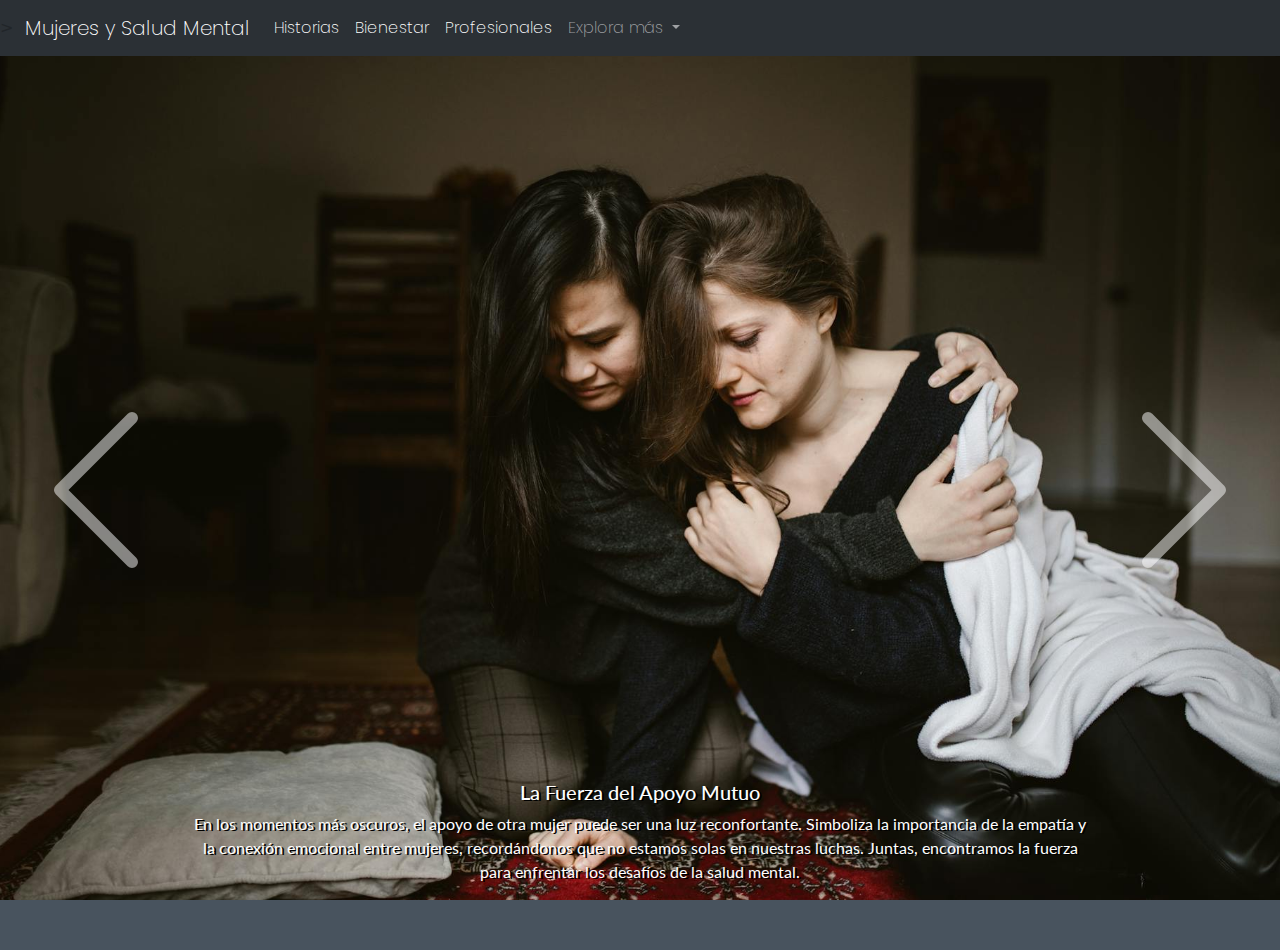
<file: index.html>
<!DOCTYPE html>
<html lang="en">
<head>
    <meta charset="UTF-8">
    <meta name="viewport" content="width=device-width, initial-scale=1.0">
    <title>Document</title>
    <link href="https://cdn.jsdelivr.net/npm/bootstrap@5.3.3/dist/css/bootstrap.min.css" rel="stylesheet" integrity="sha384-QWTKZyjpPEjISv5WaRU9OFeRpok6YctnYmDr5pNlyT2bRjXh0JMhjY6hW+ALEwIH" crossorigin="anonymous">
    <script src="https://cdn.jsdelivr.net/npm/bootstrap@5.3.3/dist/js/bootstrap.bundle.min.js" integrity="sha384-YvpcrYf0tY3lHB60NNkmXc5s9fDVZLESaAA55NDzOxhy9GkcIdslK1eN7N6jIeHz" crossorigin="anonymous" defer></script>
    <script src="https://cdn.jsdelivr.net/npm/bootstrap@5.3.3/dist/js/bootstrap.bundle.min.js" integrity="sha384-YvpcrYf0tY3lHB60NNkmXc5s9fDVZLESaAA55NDzOxhy9GkcIdslK1eN7N6jIeHz" crossorigin="anonymous" defer></script>
    <script src="https://cdn.jsdelivr.net/npm/@popperjs/core@2.11.8/dist/umd/popper.min.js" integrity="sha384-I7E8VVD/ismYTF4hNIPjVp/Zjvgyol6VFvRkX/vR+Vc4jQkC+hVqc2pM8ODewa9r" crossorigin="anonymous" defer></script>
    <script src="https://cdn.jsdelivr.net/npm/bootstrap@5.3.3/dist/js/bootstrap.min.js" integrity="sha384-0pUGZvbkm6XF6gxjEnlmuGrJXVbNuzT9qBBavbLwCsOGabYfZo0T0to5eqruptLy" crossorigin="anonymous" defer></script>
    <style>
      @import url('https://fonts.googleapis.com/css2?family=Poppins:wght@200&display=swap');
      @import url('https://fonts.googleapis.com/css2?family=Lato:ital,wght@1,700&display=swap');
      </style>
    <meta name="viewport" content="width=device-width, initial-scale=1, shrink-to-fit=no">
    <link rel="stylesheet" href="styles.css" />
</head>
<body>

  <nav class="navbar navbar-expand-lg bg-body-tertiary" class="navbar bg-primary" data-bs-theme="dark">>      
    <div class="container-fluid">
      <a class="navbar-brand" href="index.html">Mujeres y Salud Mental</a>
      <button class="navbar-toggler" type="button" data-bs-toggle="collapse" data-bs-target="#navbarNavDropdown" aria-controls="navbarNavDropdown" aria-expanded="false" aria-label="Toggle navigation">
        <span class="navbar-toggler-icon"></span>
      </button>
      <div class="collapse navbar-collapse" id="navbarNavDropdown">
        <ul class="navbar-nav">
          <li class="nav-item">
            <a class="nav-link active" aria-current="page" href="historias.html">Historias</a>
          </li>
          <li class="nav-item">
            <a class="nav-link active" href="bienestar.html">Bienestar</a>
          </li>
          <li class="nav-item">
            <a class="nav-link active" href="Profesionales.html">Profesionales</a>
          </li>
          <li class="nav-item dropdown">
            <a class="nav-link dropdown-toggle" href="#" role="button" data-bs-toggle="dropdown" aria-expanded="false">
              Explora más
            </a>
            <ul class="dropdown-menu">
              <li><a class="dropdown-item" href="saludmental.html">Salud mental en las etapas de la vida</a></li>
              <li><a class="dropdown-item" href="apps.html">Apps para salud mental</a></li>
              <li><a class="dropdown-item" href="Contactanos.html">Contáctanos</a></li>
            </ul>
          </li>
        </ul>
      </div>
    </div>
  </nav>
      
      <div id="carouselExampleCaptions" class="carousel slide">
        <div class="carousel-indicators">
          <button type="button" data-bs-target="#carouselExampleCaptions" data-bs-slide-to="0" class="active" aria-current="true" aria-label="Slide 1"></button>
          <button type="button" data-bs-target="#carouselExampleCaptions" data-bs-slide-to="1" aria-label="Slide 2"></button>
          <button type="button" data-bs-target="#carouselExampleCaptions" data-bs-slide-to="2" aria-label="Slide 3"></button>
        </div>
        <div class="carousel-inner">
          <div class="carousel-item active">
            <img src="images/image1.jpg" class="d-block w-100" alt="...">
            <div class="carousel-caption d-none d-md-block">
              <h5>La Fuerza del Apoyo Mutuo</h5>
              <p>En los momentos más oscuros, el apoyo de otra mujer puede ser una luz reconfortante. Simboliza la importancia de la empatía y la conexión emocional entre mujeres, recordándonos que no estamos solas en nuestras luchas. Juntas, encontramos la fuerza para enfrentar los desafíos de la salud mental.</p>
            </div>
          </div>
          <div class="carousel-item">
            <img src="images/image2.jpg" class="d-block w-100" alt="...">
            <div class="carousel-caption d-none d-md-block">
              <h5>Miradas de Resiliencia</h5>
              <p>Las mujeres son guerreras en la batalla por su bienestar emocional. Con miradas que transmiten confianza y determinación, representan la valentía de enfrentar la salud mental de frente. Cada historia es única, pero todas comparten el deseo de ser escuchadas y apoyadas.</p>
            </div>
          </div>
          <div class="carousel-item">
            <img src="images/image3.jpg" class="d-block w-100" alt="...">
            <div class="carousel-caption d-none d-md-block">
              <h5>Sonrisas que Sanan</h5>
              <p>Las sonrisas son poderosas herramientas de sanación. Reflejan la alegría y la conexión que se crea en las amistades femeninas, fundamentales para mantener una salud mental positiva. Celebramos los momentos de felicidad y el poder de la comunidad en nuestro camino hacia el bienestar.</p>
            </div>
          </div>
        </div>
        <button class="carousel-control-prev" type="button" data-bs-target="#carouselExampleCaptions" data-bs-slide="prev">
          <span class="carousel-control-prev-icon" aria-hidden="true"></span>
          <span class="visually-hidden">Previous</span>
        </button>
        <button class="carousel-control-next" type="button" data-bs-target="#carouselExampleCaptions" data-bs-slide="next">
          <span class="carousel-control-next-icon" aria-hidden="true"></span>
          <span class="visually-hidden">Next</span>
        </button>
      </div> 
</body>
</html>
</file>
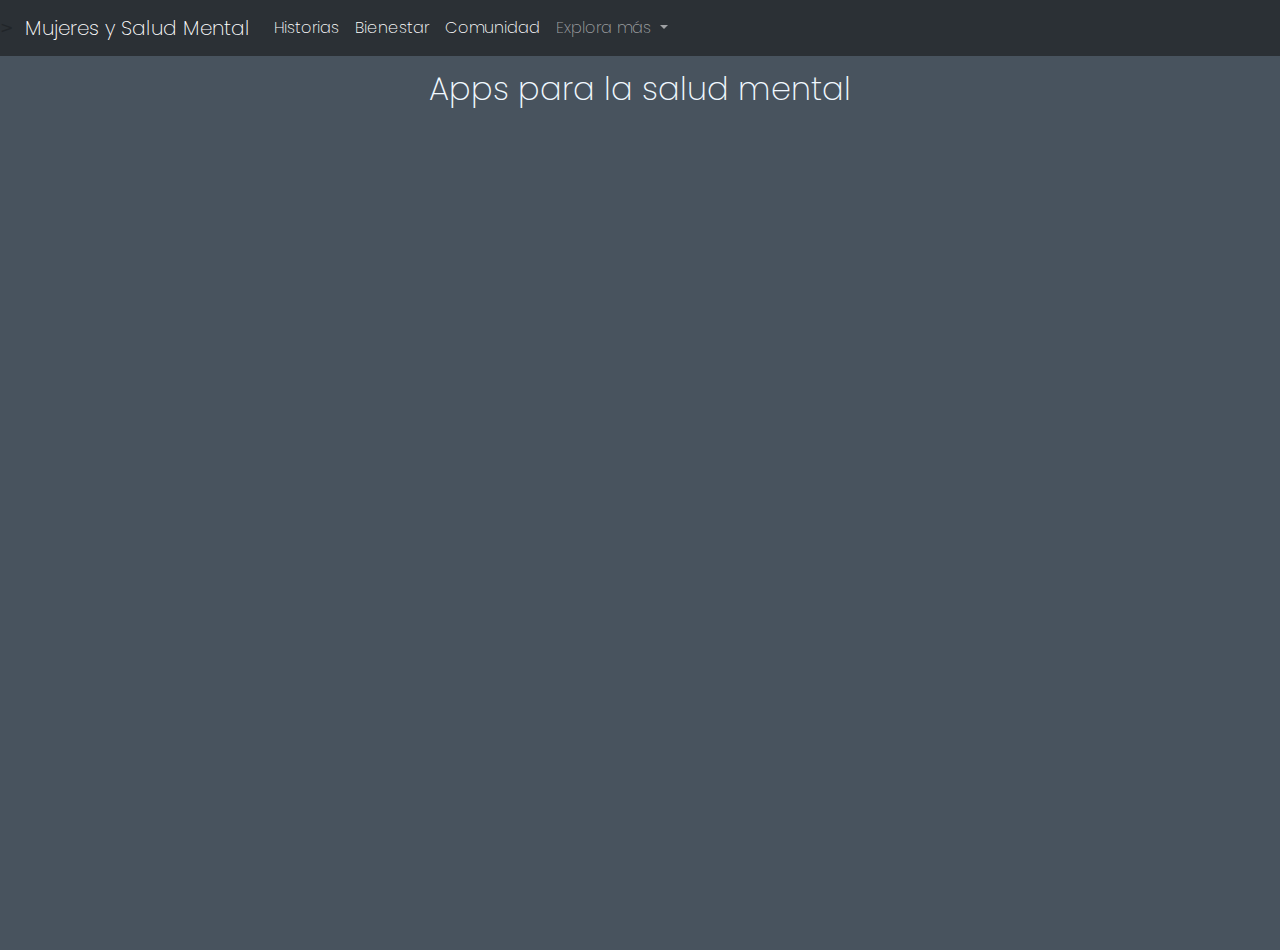
<file: apps.html>
<!DOCTYPE html>
<html lang="en">
<head>
    <meta charset="UTF-8">
    <meta name="viewport" content="width=device-width, initial-scale=1.0">
    <title>Document</title>
    <link href="https://cdn.jsdelivr.net/npm/bootstrap@5.3.3/dist/css/bootstrap.min.css" rel="stylesheet" integrity="sha384-QWTKZyjpPEjISv5WaRU9OFeRpok6YctnYmDr5pNlyT2bRjXh0JMhjY6hW+ALEwIH" crossorigin="anonymous">
    <script src="https://cdn.jsdelivr.net/npm/bootstrap@5.3.3/dist/js/bootstrap.bundle.min.js" integrity="sha384-YvpcrYf0tY3lHB60NNkmXc5s9fDVZLESaAA55NDzOxhy9GkcIdslK1eN7N6jIeHz" crossorigin="anonymous" defer></script>
    <script src="https://cdn.jsdelivr.net/npm/bootstrap@5.3.3/dist/js/bootstrap.bundle.min.js" integrity="sha384-YvpcrYf0tY3lHB60NNkmXc5s9fDVZLESaAA55NDzOxhy9GkcIdslK1eN7N6jIeHz" crossorigin="anonymous" defer></script>
    <script src="https://cdn.jsdelivr.net/npm/@popperjs/core@2.11.8/dist/umd/popper.min.js" integrity="sha384-I7E8VVD/ismYTF4hNIPjVp/Zjvgyol6VFvRkX/vR+Vc4jQkC+hVqc2pM8ODewa9r" crossorigin="anonymous" defer></script>
    <script src="https://cdn.jsdelivr.net/npm/bootstrap@5.3.3/dist/js/bootstrap.min.js" integrity="sha384-0pUGZvbkm6XF6gxjEnlmuGrJXVbNuzT9qBBavbLwCsOGabYfZo0T0to5eqruptLy" crossorigin="anonymous" defer></script>
    <style>
      @import url('https://fonts.googleapis.com/css2?family=Poppins:wght@200&display=swap');
      @import url('https://fonts.googleapis.com/css2?family=Lato:ital,wght@1,700&display=swap');
      </style>
    <meta name="viewport" content="width=device-width, initial-scale=1, shrink-to-fit=no">
    <link rel="stylesheet" href="styles.css" />
</head>
<body>
  <nav class="navbar navbar-expand-lg bg-body-tertiary" class="navbar bg-primary" data-bs-theme="dark">>
        
    <div class="container-fluid">
      <a class="navbar-brand" href="index.html">Mujeres y Salud Mental</a>
      <button class="navbar-toggler" type="button" data-bs-toggle="collapse" data-bs-target="#navbarNavDropdown" aria-controls="navbarNavDropdown" aria-expanded="false" aria-label="Toggle navigation">
        <span class="navbar-toggler-icon"></span>
      </button>
      <div class="collapse navbar-collapse" id="navbarNavDropdown">
        <ul class="navbar-nav">
          <li class="nav-item">
            <a class="nav-link active" aria-current="page" href="historias.html">Historias</a>
          </li>
          <li class="nav-item">
            <a class="nav-link active" href="bienestar.html">Bienestar</a>
          </li>
          <li class="nav-item">
            <a class="nav-link active" href="comunidad.html">Comunidad</a>
          </li>
          <li class="nav-item dropdown">
            <a class="nav-link dropdown-toggle" href="#" role="button" data-bs-toggle="dropdown" aria-expanded="false">
              Explora más
            </a>
            <ul class="dropdown-menu">
              <li><a class="dropdown-item" href="saludmental.html">Salud mental en las etapas de la vida</a></li>
              <li><a class="dropdown-item" href="apps.html">Apps para salud mental</a></li>
              <li><a class="dropdown-item" href="Contactanos.html">Contáctanos</a></li>
            </ul>
          </li>
        </ul>
      </div>
    </div>
  </nav>
  <h2 class="text-center">Apps para la salud mental</h2>

<div class="row row-cols-1 row-cols-md-3 g-4">
  <div class="col">
    <div class="card border-dark mb-3">
      <img src="images/image17.jpg" class="card-img-top" alt="Headspace">
      <div class="card-body">
        <h5 class="card-title">Headspace</h5>
        <p class="card-text">Una app popular de meditación que te ayuda a reducir el estrés y la ansiedad a través de ejercicios guiados.</p>
        <a href="https://www.headspace.com/" target="_blank" class="btn btn-primary">Visitar</a>
      </div>
    </div>
  </div>
  
  <div class="col">
    <div class="card border-dark mb-3">
      <img src="images/image18.png" class="card-img-top" alt="Calm">
      <div class="card-body">
        <h5 class="card-title">Calm</h5>
        <p class="card-text">Una app diseñada para ayudarte a dormir mejor, con meditaciones, sonidos relajantes y cuentos para dormir.</p>
        <a href="https://www.calm.com/" target="_blank" class="btn btn-primary">Visitar</a>
      </div>
    </div>
  </div>
  
  <div class="col">
    <div class="card border-dark mb-3">
      <img src="images/image19.png" class="card-img-top" alt="Wysa">
      <div class="card-body">
        <h5 class="card-title">Wysa</h5>
        <p class="card-text">Wysa es una app de apoyo emocional que utiliza un chatbot de IA para ayudar con la ansiedad, la depresión y el estrés.</p>
        <a href="https://www.wysa.io/" target="_blank" class="btn btn-primary">Visitar</a>
      </div>
    </div>
  </div>
</div>
</body>
</html>
</file>
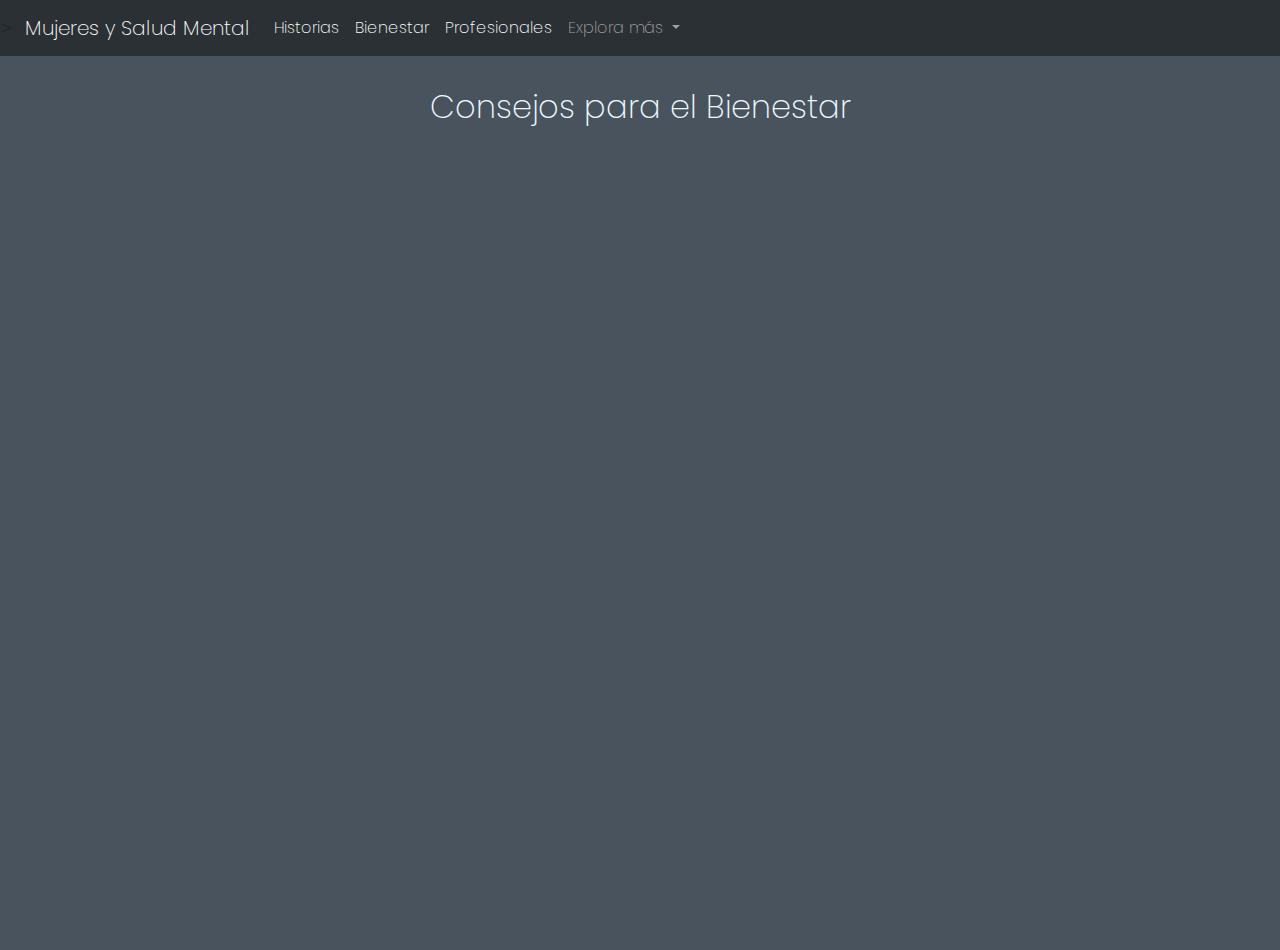
<file: bienestar.html>
<!DOCTYPE html>
<html lang="en">
<head>
    <meta charset="UTF-8">
    <meta name="viewport" content="width=device-width, initial-scale=1.0">
    <title>Document</title>
    <link href="https://cdn.jsdelivr.net/npm/bootstrap@5.3.3/dist/css/bootstrap.min.css" rel="stylesheet" integrity="sha384-QWTKZyjpPEjISv5WaRU9OFeRpok6YctnYmDr5pNlyT2bRjXh0JMhjY6hW+ALEwIH" crossorigin="anonymous">
    <script src="https://cdn.jsdelivr.net/npm/bootstrap@5.3.3/dist/js/bootstrap.bundle.min.js" integrity="sha384-YvpcrYf0tY3lHB60NNkmXc5s9fDVZLESaAA55NDzOxhy9GkcIdslK1eN7N6jIeHz" crossorigin="anonymous" defer></script>
    <script src="https://cdn.jsdelivr.net/npm/bootstrap@5.3.3/dist/js/bootstrap.bundle.min.js" integrity="sha384-YvpcrYf0tY3lHB60NNkmXc5s9fDVZLESaAA55NDzOxhy9GkcIdslK1eN7N6jIeHz" crossorigin="anonymous" defer></script>
    <script src="https://cdn.jsdelivr.net/npm/@popperjs/core@2.11.8/dist/umd/popper.min.js" integrity="sha384-I7E8VVD/ismYTF4hNIPjVp/Zjvgyol6VFvRkX/vR+Vc4jQkC+hVqc2pM8ODewa9r" crossorigin="anonymous" defer></script>
    <script src="https://cdn.jsdelivr.net/npm/bootstrap@5.3.3/dist/js/bootstrap.min.js" integrity="sha384-0pUGZvbkm6XF6gxjEnlmuGrJXVbNuzT9qBBavbLwCsOGabYfZo0T0to5eqruptLy" crossorigin="anonymous" defer></script>
    <style>
      @import url('https://fonts.googleapis.com/css2?family=Poppins:wght@200&display=swap');
      @import url('https://fonts.googleapis.com/css2?family=Lato:ital,wght@1,700&display=swap');
      </style>
    <meta name="viewport" content="width=device-width, initial-scale=1, shrink-to-fit=no">
    <link rel="stylesheet" href="styles.css" />
</head>
<body>

  <nav class="navbar navbar-expand-lg bg-body-tertiary" class="navbar bg-primary" data-bs-theme="dark">>      
    <div class="container-fluid">
      <a class="navbar-brand" href="index.html">Mujeres y Salud Mental</a>
      <button class="navbar-toggler" type="button" data-bs-toggle="collapse" data-bs-target="#navbarNavDropdown" aria-controls="navbarNavDropdown" aria-expanded="false" aria-label="Toggle navigation">
        <span class="navbar-toggler-icon"></span>
      </button>
      <div class="collapse navbar-collapse" id="navbarNavDropdown">
        <ul class="navbar-nav">
          <li class="nav-item">
            <a class="nav-link active" aria-current="page" href="historias.html">Historias</a>
          </li>
          <li class="nav-item">
            <a class="nav-link active" href="bienestar.html">Bienestar</a>
          </li>
          <li class="nav-item">
            <a class="nav-link active" href="Profesionales.html">Profesionales</a>
          </li>
          <li class="nav-item dropdown">
            <a class="nav-link dropdown-toggle" href="#" role="button" data-bs-toggle="dropdown" aria-expanded="false">
              Explora más
            </a>
            <ul class="dropdown-menu">
              <li><a class="dropdown-item" href="saludmental.html">Salud mental en las etapas de la vida</a></li>
              <li><a class="dropdown-item" href="apps.html">Apps para salud mental</a></li>
              <li><a class="dropdown-item" href="Contactanos.html">Contáctanos</a></li>
            </ul>
          </li>
        </ul>
      </div>
    </div>
  </nav>
      <div class="container my-5">
        <h2 class="text-center">Consejos para el Bienestar</h2>
        <div class="row">
          <div class="col-md-4">
            <div class="card border-dark mb-3" style="max-width: 27rem;">
              <img src="images/image7.jpg" class="card-img-top" alt="Dormir bien">
              <div class="card-body">
                <h5 class="card-title">Dormir bien</h5>
                <p class="card-text">Un buen descanso es clave para mantener el equilibrio emocional y mental.</p>
                <h6>Consejos para un Mejor Sueño:</h6>
                <ul class="bienestar-list">
                <li>Establecer un horario de sueño regular.</li>
                <li>Limitar el uso de tecnología antes de dormir.</li>
                <li>Practicar técnicas de relajación antes de acostarse.</li>
              </div>
            </div>
          </div>
          <div class="col-md-4">
            <div class="card border-dark mb-3" style="max-width: 27rem;">
              <img src="images/image8.jpg" class="card-img-top" alt="Alimentación saludable">
              <div class="card-body">
                <h5 class="card-title">Alimentación saludable</h5>
                <p class="card-text">Comer bien no solo ayuda a tu cuerpo, también mejora tu estado de ánimo.</p>
                <h6>Alimentos que Mejoran el Estado de Ánimo:</h6 >
                <ul class="bienestar-list">
                <li>Frutas y verduras ricas en vitaminas.</li>
                <li>Granos enteros para energía sostenida.</li>
                <li>Omega-3 para la función cerebral.</li>
                <li>Hidratación adecuada.</li>
              </div>
            </div>
          </div>
          <div class="col-md-4">
            <div class="card border-dark mb-3" style="max-width: 27rem;">
              <img src="images/image9.jpg" class="card-img-top" alt="Ejercicio físico">
              <div class="card-body">
                <h5 class="card-title">Ejercicio físico</h5>
                <p class="card-text">El movimiento regular es una de las formas más efectivas de mejorar la salud mental.</p>
                <h6>Tipos de Ejercicio Beneficiosos:</h6>
                <ul class="bienestar-list">
                <li>Ejercicio aeróbico como correr o nadar.</li>
                <li>Yoga para reducir el estrés.</li>
                <li>Paseos al aire libre para conectarse con la naturaleza.</li>
              </div>
            </div>
          </div>
        </div>
      </div>
</body>
</html>
</file>
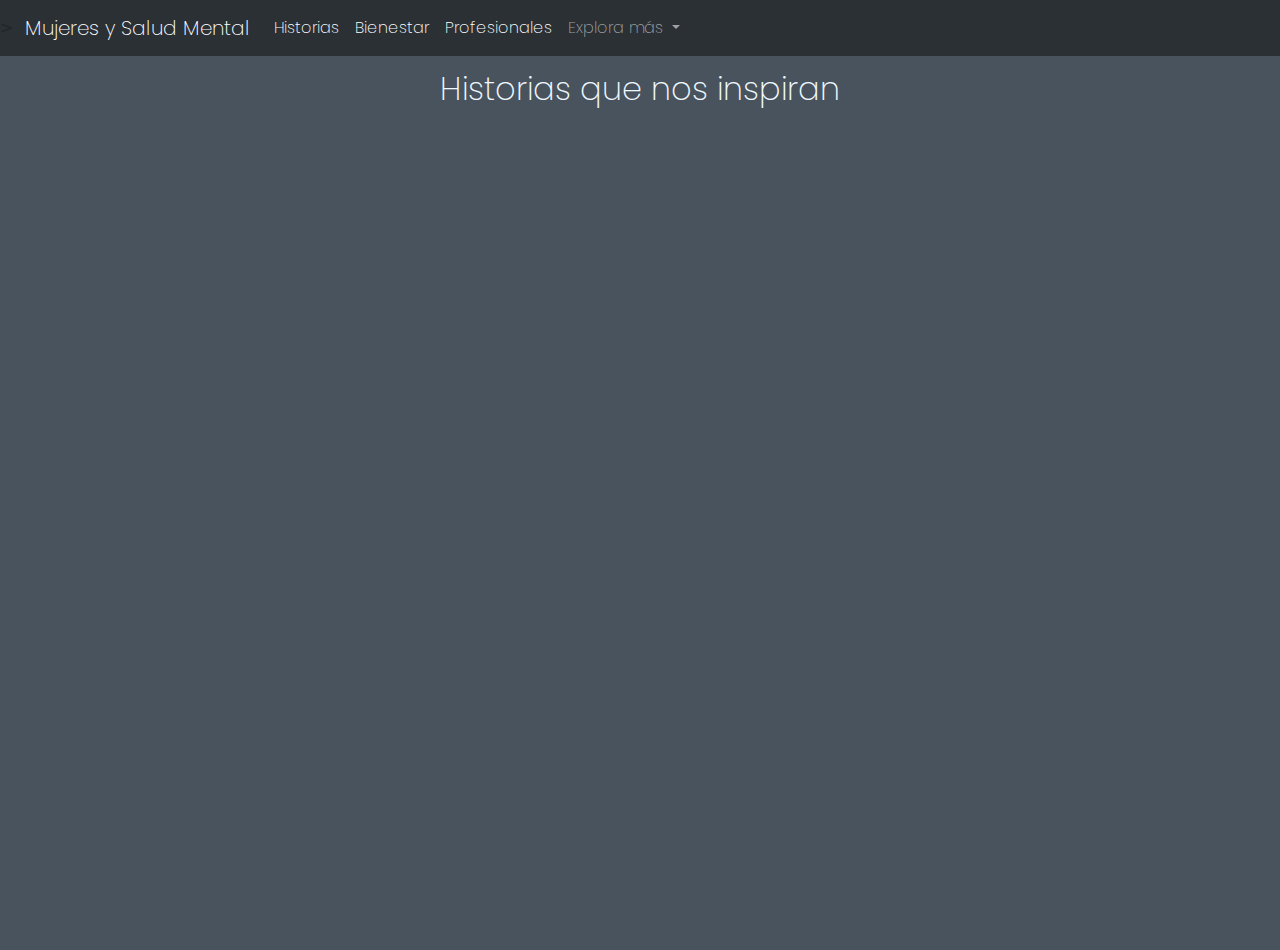
<file: historias.html>
<!DOCTYPE html>
<html lang="en">
<head>
    <meta charset="UTF-8">
    <meta name="viewport" content="width=device-width, initial-scale=1.0">
    <title>Document</title>
    <link href="https://cdn.jsdelivr.net/npm/bootstrap@5.3.3/dist/css/bootstrap.min.css" rel="stylesheet" integrity="sha384-QWTKZyjpPEjISv5WaRU9OFeRpok6YctnYmDr5pNlyT2bRjXh0JMhjY6hW+ALEwIH" crossorigin="anonymous">
    <script src="https://cdn.jsdelivr.net/npm/bootstrap@5.3.3/dist/js/bootstrap.bundle.min.js" integrity="sha384-YvpcrYf0tY3lHB60NNkmXc5s9fDVZLESaAA55NDzOxhy9GkcIdslK1eN7N6jIeHz" crossorigin="anonymous" defer></script>
    <script src="https://cdn.jsdelivr.net/npm/bootstrap@5.3.3/dist/js/bootstrap.bundle.min.js" integrity="sha384-YvpcrYf0tY3lHB60NNkmXc5s9fDVZLESaAA55NDzOxhy9GkcIdslK1eN7N6jIeHz" crossorigin="anonymous" defer></script>
    <script src="https://cdn.jsdelivr.net/npm/@popperjs/core@2.11.8/dist/umd/popper.min.js" integrity="sha384-I7E8VVD/ismYTF4hNIPjVp/Zjvgyol6VFvRkX/vR+Vc4jQkC+hVqc2pM8ODewa9r" crossorigin="anonymous" defer></script>
    <script src="https://cdn.jsdelivr.net/npm/bootstrap@5.3.3/dist/js/bootstrap.min.js" integrity="sha384-0pUGZvbkm6XF6gxjEnlmuGrJXVbNuzT9qBBavbLwCsOGabYfZo0T0to5eqruptLy" crossorigin="anonymous" defer></script>
    <style>
      @import url('https://fonts.googleapis.com/css2?family=Poppins:wght@200&display=swap');
      @import url('https://fonts.googleapis.com/css2?family=Lato:ital,wght@1,700&display=swap');
      </style>
    <meta name="viewport" content="width=device-width, initial-scale=1, shrink-to-fit=no">
    <link rel="stylesheet" href="styles.css" />
</head>
<body>

  <nav class="navbar navbar-expand-lg bg-body-tertiary" class="navbar bg-primary" data-bs-theme="dark">>      
    <div class="container-fluid">
      <a class="navbar-brand" href="index.html">Mujeres y Salud Mental</a>
      <button class="navbar-toggler" type="button" data-bs-toggle="collapse" data-bs-target="#navbarNavDropdown" aria-controls="navbarNavDropdown" aria-expanded="false" aria-label="Toggle navigation">
        <span class="navbar-toggler-icon"></span>
      </button>
      <div class="collapse navbar-collapse" id="navbarNavDropdown">
        <ul class="navbar-nav">
          <li class="nav-item">
            <a class="nav-link active" aria-current="page" href="historias.html">Historias</a>
          </li>
          <li class="nav-item">
            <a class="nav-link active" href="bienestar.html">Bienestar</a>
          </li>
          <li class="nav-item">
            <a class="nav-link active" href="Profesionales.html">Profesionales</a>
          </li>
          <li class="nav-item dropdown">
            <a class="nav-link dropdown-toggle" href="#" role="button" data-bs-toggle="dropdown" aria-expanded="false">
              Explora más
            </a>
            <ul class="dropdown-menu">
              <li><a class="dropdown-item" href="saludmental.html">Salud mental en las etapas de la vida</a></li>
              <li><a class="dropdown-item" href="apps.html">Apps para salud mental</a></li>
              <li><a class="dropdown-item" href="Contactanos.html">Contáctanos</a></li>
            </ul>
          </li>
        </ul>
      </div>
    </div>
  </nav>
      <h2 class="text-center">Historias que nos inspiran</h2>
      <div class="row row-cols-1 row-cols-md-3 g-4" >
        <div class="col">
          <div class="card border-dark mb-3" style="max-width: 27rem;">
            <img src="images/image4.jpg" class="card-img-top" alt="...">
            <div class="card-body">
              <h5 class="card-title">Camila</h5>
              <h6 class="card-subtitle mb-2 text-body-secondary">25 años, Argentina</h6>
              <p class="card-text">Camila, una joven universitaria, comenzó a sufrir ansiedad debido a la presión por cumplir expectativas. Después de años de lucha, decidió buscar ayuda profesional. La terapia le enseñó a manejar su ansiedad y a poner límites. Hoy, Camila ha terminado su carrera y vive priorizando su bienestar emocional.
              </p>
            </div>
          </div>
        </div>
        <div class="col">
          <div class="card border-dark mb-3" style="max-width: 27rem;">
            <img src="images/image5.jpg" class="card-img-top" alt="...">
            <div class="card-body">
              <h5 class="card-title">Lina</h5>
              <h6 class="card-subtitle mb-2 text-body-secondary">30 años, Colombia</h6>
              <p class="card-text">Tras la pérdida de un ser querido, Lina cayó en una profunda depresión y se aisló del mundo. Gracias a un grupo de apoyo y a la terapia, logró reconectar con su vida. A sus 30 años, ha encontrado consuelo en el arte y ha aprendido a vivir su duelo con más fortaleza.                                   </p>
            </div>
          </div>
        </div>
        <div class="col">
          <div class="card border-dark mb-3" style="max-width: 27rem;">
            <img src="images/image6.jpg" class="card-img-top" alt="...">
            <div class="card-body">
              <h5 class="card-title">Mei</h5>
              <h6 class="card-subtitle mb-2 text-body-secondary">22 años, Japón</h6>
              <p class="card-text">Mei vivió bajo una fuerte presión social, lo que le generó ansiedad y un trastorno alimenticio. A los 20 años, buscó ayuda profesional y, con el apoyo de amigos y terapeutas, ha aprendido a aceptarse. Ahora, está comenzando una carrera en diseño gráfico, con un enfoque más saludable hacia sí misma.</p>
            </div>
          </div>
        </div>
      </div>
    </div>
</body>
</html>
</file>
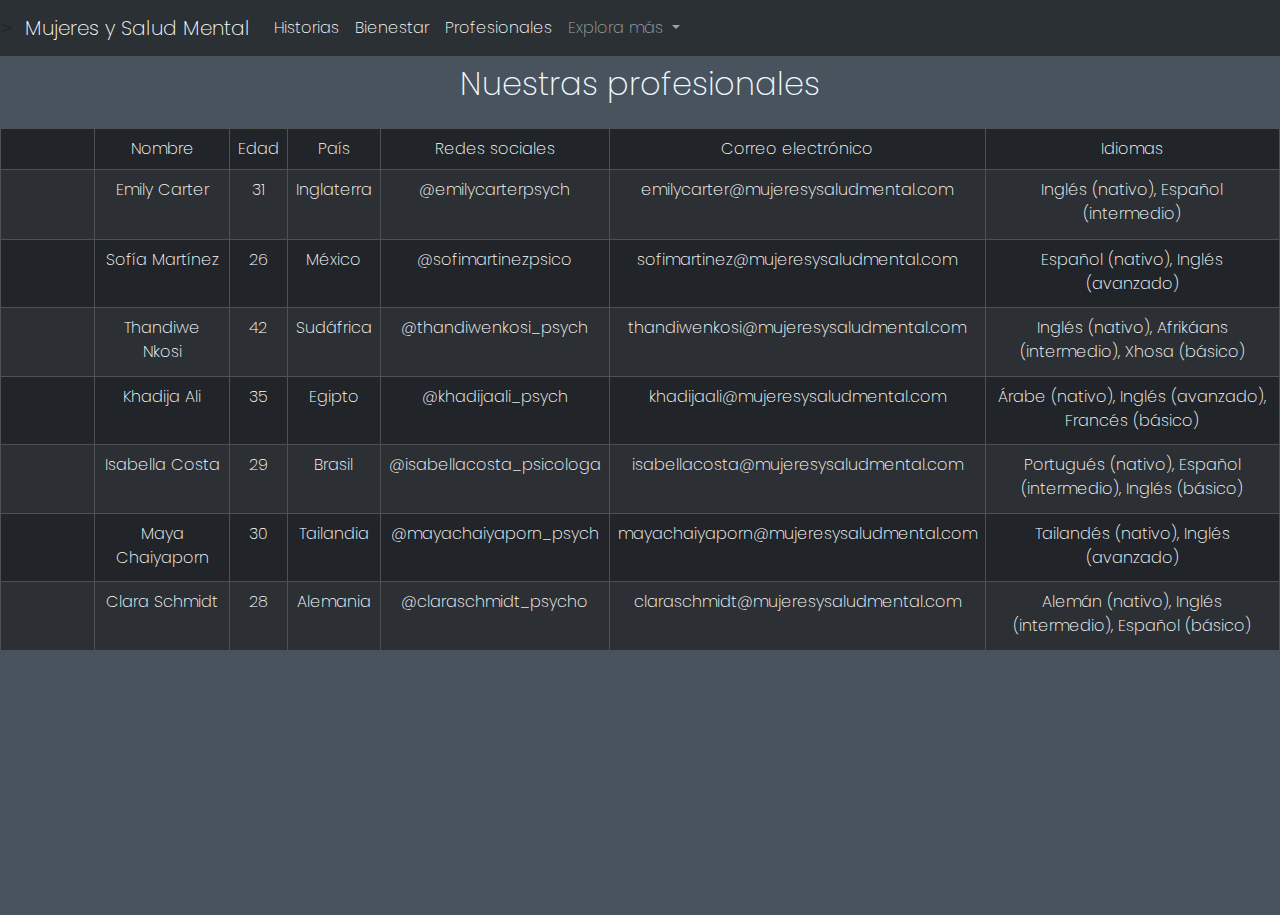
<file: Profesionales.html>
<!DOCTYPE html>
<html lang="en">
<head>
    <meta charset="UTF-8">
    <meta name="viewport" content="width=device-width, initial-scale=1.0">
    <title>Document</title>
    <link href="https://cdn.jsdelivr.net/npm/bootstrap@5.3.3/dist/css/bootstrap.min.css" rel="stylesheet" integrity="sha384-QWTKZyjpPEjISv5WaRU9OFeRpok6YctnYmDr5pNlyT2bRjXh0JMhjY6hW+ALEwIH" crossorigin="anonymous">
    <script src="https://cdn.jsdelivr.net/npm/bootstrap@5.3.3/dist/js/bootstrap.bundle.min.js" integrity="sha384-YvpcrYf0tY3lHB60NNkmXc5s9fDVZLESaAA55NDzOxhy9GkcIdslK1eN7N6jIeHz" crossorigin="anonymous" defer></script>
    <script src="https://cdn.jsdelivr.net/npm/bootstrap@5.3.3/dist/js/bootstrap.bundle.min.js" integrity="sha384-YvpcrYf0tY3lHB60NNkmXc5s9fDVZLESaAA55NDzOxhy9GkcIdslK1eN7N6jIeHz" crossorigin="anonymous" defer></script>
    <script src="https://cdn.jsdelivr.net/npm/@popperjs/core@2.11.8/dist/umd/popper.min.js" integrity="sha384-I7E8VVD/ismYTF4hNIPjVp/Zjvgyol6VFvRkX/vR+Vc4jQkC+hVqc2pM8ODewa9r" crossorigin="anonymous" defer></script>
    <script src="https://cdn.jsdelivr.net/npm/bootstrap@5.3.3/dist/js/bootstrap.min.js" integrity="sha384-0pUGZvbkm6XF6gxjEnlmuGrJXVbNuzT9qBBavbLwCsOGabYfZo0T0to5eqruptLy" crossorigin="anonymous" defer></script>
    <style>
      @import url('https://fonts.googleapis.com/css2?family=Poppins:wght@200&display=swap');
      @import url('https://fonts.googleapis.com/css2?family=Lato:ital,wght@1,700&display=swap');
      </style>
    <meta name="viewport" content="width=device-width, initial-scale=1, shrink-to-fit=no">
    <link rel="stylesheet" href="styles2.css" />
</head>
<body>

  <nav class="navbar navbar-expand-lg bg-body-tertiary" class="navbar bg-primary" data-bs-theme="dark">>      
    <div class="container-fluid">
      <a class="navbar-brand" href="index.html">Mujeres y Salud Mental</a>
      <button class="navbar-toggler" type="button" data-bs-toggle="collapse" data-bs-target="#navbarNavDropdown" aria-controls="navbarNavDropdown" aria-expanded="false" aria-label="Toggle navigation">
        <span class="navbar-toggler-icon"></span>
      </button>
      <div class="collapse navbar-collapse" id="navbarNavDropdown">
        <ul class="navbar-nav">
          <li class="nav-item">
            <a class="nav-link active" aria-current="page" href="historias.html">Historias</a>
          </li>
          <li class="nav-item">
            <a class="nav-link active" href="bienestar.html">Bienestar</a>
          </li>
          <li class="nav-item">
            <a class="nav-link active" href="Profesionales.html">Profesionales</a>
          </li>
          <li class="nav-item dropdown">
            <a class="nav-link dropdown-toggle" href="#" role="button" data-bs-toggle="dropdown" aria-expanded="false">
              Explora más
            </a>
            <ul class="dropdown-menu">
              <li><a class="dropdown-item" href="saludmental.html">Salud mental en las etapas de la vida</a></li>
              <li><a class="dropdown-item" href="apps.html">Apps para salud mental</a></li>
              <li><a class="dropdown-item" href="Contactanos.html">Contáctanos</a></li>
            </ul>
          </li>
        </ul>
      </div>
    </div>
  </nav>
  <h2 class="text-center">Nuestras profesionales</h2>
  <div class="table-responsive mb-4">
    <table class="table table-bordered table-striped table-dark">
      <thead>
        <tr>
          <th scope="col"></th>
          <th scope="col" class="text-center">Nombre</th>
          <th scope="col" class="text-center">Edad</th>
          <th scope="col" class="text-center">País</th>
          <th scope="col" class="text-center">Redes sociales</th>
          <th scope="col" class="text-center">Correo electrónico</th>
          <th scope="col" class="text-center">Idiomas</th>
        </tr>
      </thead>
      <tbody>
        <tr>
          <th scope="row"><img src="images/image13.jpg" class="img-fluid rounded-circle" width="150" height="125" alt="Emily Carter"></th>
          <td class="text-center">Emily Carter</td>
          <td class="text-center">31</td>
          <td class="text-center">Inglaterra</td>
          <td class="text-center">@emilycarterpsych</td>
          <td class="text-center">emilycarter@mujeresysaludmental.com</td>
          <td class="text-center">Inglés (nativo), Español (intermedio)</td>
        </tr>
        <tr>
          <th scope="row"><img src="images/image11.jpg" class="img-fluid rounded-circle" width="150" height="125" alt="Sofía Martínez"></th>
          <td class="text-center">Sofía Martínez</td>
          <td class="text-center">26</td>
          <td class="text-center">México</td>
          <td class="text-center">@sofimartinezpsico</td>
          <td class="text-center">sofimartinez@mujeresysaludmental.com</td>
          <td class="text-center">Español (nativo), Inglés (avanzado)</td>
        </tr>
        <tr>
          <th scope="row"><img src="images/image12.jpg" class="img-fluid rounded-circle" width="150" height="125" alt="Thandiwe Nkosi"></th>
          <td class="text-center">Thandiwe Nkosi</td>
          <td class="text-center">42</td>
          <td class="text-center">Sudáfrica</td>
          <td class="text-center">@thandiwenkosi_psych</td>
          <td class="text-center">thandiwenkosi@mujeresysaludmental.com</td>
          <td class="text-center">Inglés (nativo), Afrikáans (intermedio), Xhosa (básico)</td>
        </tr>
        <tr>
          <th scope="row"><img src="images/image14.jpg" class="img-fluid rounded-circle" width="150" height="125" alt="Thandiwe Nkosi"></th>
          <td class="text-center">Khadija Ali</td>
          <td class="text-center">35</td>
          <td class="text-center">Egipto</td>
          <td class="text-center">@khadijaali_psych</td>
          <td class="text-center">khadijaali@mujeresysaludmental.com</td>
          <td class="text-center">Árabe (nativo), Inglés (avanzado), Francés (básico)</td>
        </tr>
        <tr>
          <th scope="row"><img src="images/image10.jpg" class="img-fluid rounded-circle" width="150" height="125" alt="Thandiwe Nkosi"></th>
          <td class="text-center">Isabella Costa</td>
          <td class="text-center">29</td>
          <td class="text-center">Brasil</td>
          <td class="text-center">@isabellacosta_psicologa</td>
          <td class="text-center">isabellacosta@mujeresysaludmental.com</td>
          <td class="text-center">Portugués (nativo), Español (intermedio), Inglés (básico)</td>
        </tr>
        <tr>
          <th scope="row"><img src="images/image15.jpg" class="img-fluid rounded-circle" width="150" height="125" alt="Thandiwe Nkosi"></th>
          <td class="text-center">Maya Chaiyaporn</td>
          <td class="text-center">30</td>
          <td class="text-center">Tailandia</td>
          <td class="text-center">@mayachaiyaporn_psych</td>
          <td class="text-center">mayachaiyaporn@mujeresysaludmental.com</td>
          <td class="text-center">Tailandés (nativo), Inglés (avanzado)</td>
        </tr>
        <tr>
          <th scope="row"><img src="images/image16.jpg" class="img-fluid rounded-circle" width="150" height="125" alt="Thandiwe Nkosi"></th>
          <td class="text-center">Clara Schmidt</td>
          <td class="text-center">28</td>
          <td class="text-center">Alemania</td>
          <td class="text-center">@claraschmidt_psycho</td>
          <td class="text-center">claraschmidt@mujeresysaludmental.com</td>
          <td class="text-center">Alemán (nativo), Inglés (intermedio), Español (básico)</td>
        </tr>
      </tbody>
    </table>
  </div>
</body>
</html>
</file>
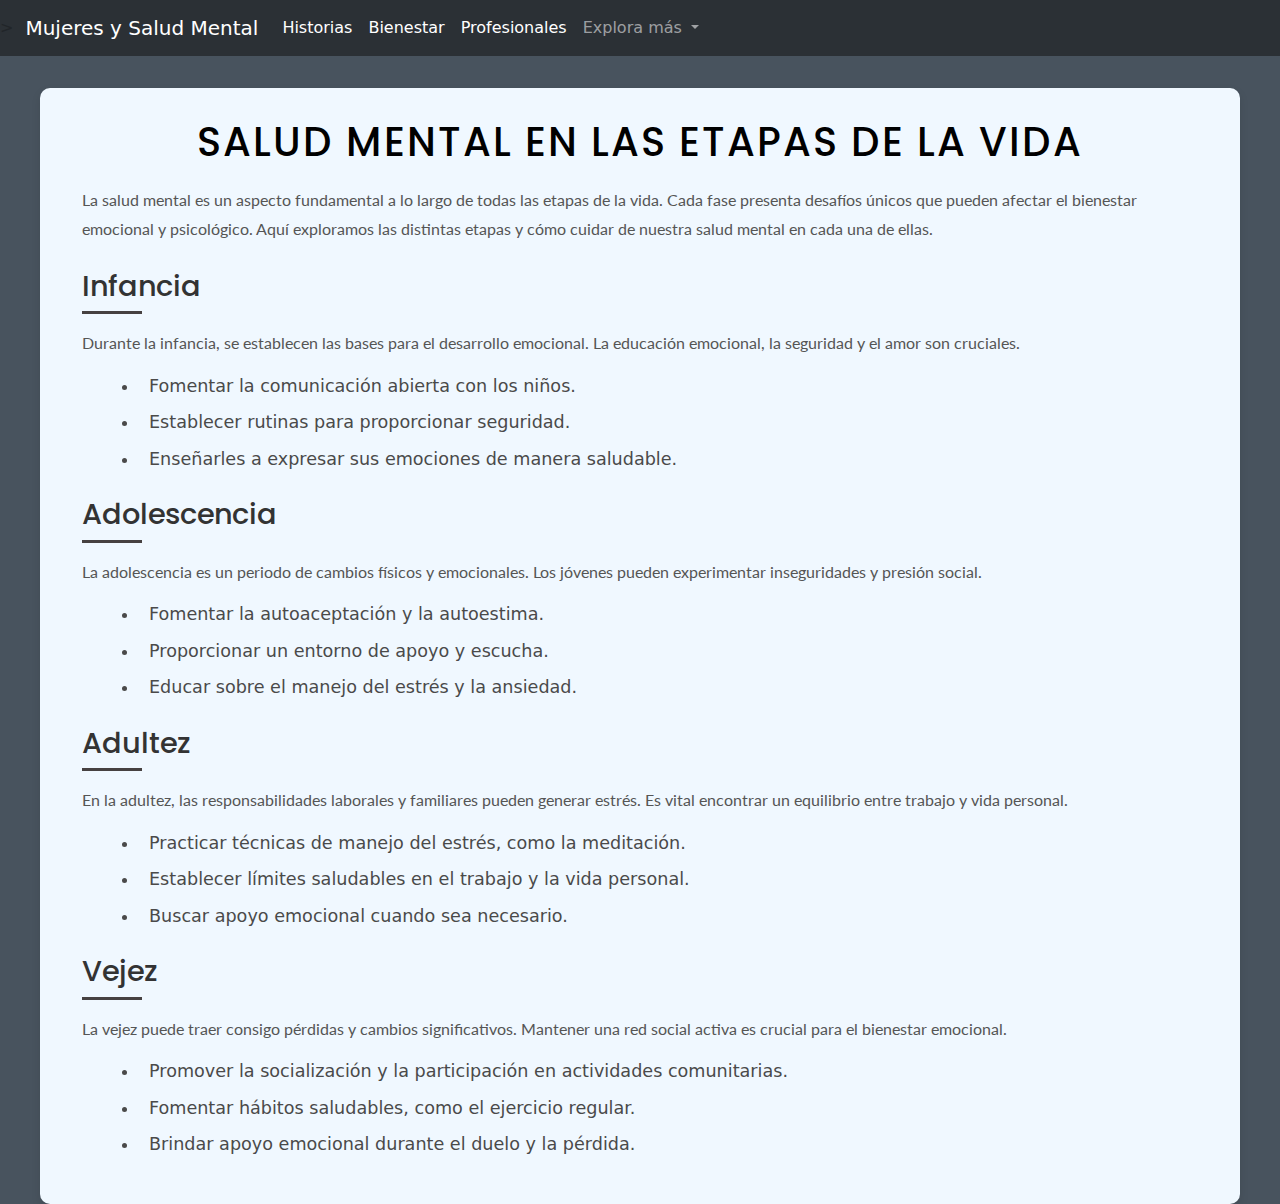
<file: saludmental.html>
<!DOCTYPE html>
<html lang="en">
<head>
    <meta charset="UTF-8">
    <meta name="viewport" content="width=device-width, initial-scale=1.0">
    <title>Document</title>
    <link href="https://cdn.jsdelivr.net/npm/bootstrap@5.3.3/dist/css/bootstrap.min.css" rel="stylesheet" integrity="sha384-QWTKZyjpPEjISv5WaRU9OFeRpok6YctnYmDr5pNlyT2bRjXh0JMhjY6hW+ALEwIH" crossorigin="anonymous">
    <script src="https://cdn.jsdelivr.net/npm/bootstrap@5.3.3/dist/js/bootstrap.bundle.min.js" integrity="sha384-YvpcrYf0tY3lHB60NNkmXc5s9fDVZLESaAA55NDzOxhy9GkcIdslK1eN7N6jIeHz" crossorigin="anonymous" defer></script>
    <script src="https://cdn.jsdelivr.net/npm/bootstrap@5.3.3/dist/js/bootstrap.bundle.min.js" integrity="sha384-YvpcrYf0tY3lHB60NNkmXc5s9fDVZLESaAA55NDzOxhy9GkcIdslK1eN7N6jIeHz" crossorigin="anonymous" defer></script>
    <script src="https://cdn.jsdelivr.net/npm/@popperjs/core@2.11.8/dist/umd/popper.min.js" integrity="sha384-I7E8VVD/ismYTF4hNIPjVp/Zjvgyol6VFvRkX/vR+Vc4jQkC+hVqc2pM8ODewa9r" crossorigin="anonymous" defer></script>
    <script src="https://cdn.jsdelivr.net/npm/bootstrap@5.3.3/dist/js/bootstrap.min.js" integrity="sha384-0pUGZvbkm6XF6gxjEnlmuGrJXVbNuzT9qBBavbLwCsOGabYfZo0T0to5eqruptLy" crossorigin="anonymous" defer></script>
    <style>
      @import url('https://fonts.googleapis.com/css2?family=Poppins:wght@200&display=swap');
      @import url('https://fonts.googleapis.com/css2?family=Lato:ital,wght@1,700&display=swap');
      </style>
    <meta name="viewport" content="width=device-width, initial-scale=1, shrink-to-fit=no">
    <link rel="stylesheet" href="styles3.css" />
</head>
<body>

  <nav class="navbar navbar-expand-lg bg-body-tertiary" class="navbar bg-primary" data-bs-theme="dark">>      
    <div class="container-fluid">
      <a class="navbar-brand" href="index.html">Mujeres y Salud Mental</a>
      <button class="navbar-toggler" type="button" data-bs-toggle="collapse" data-bs-target="#navbarNavDropdown" aria-controls="navbarNavDropdown" aria-expanded="false" aria-label="Toggle navigation">
        <span class="navbar-toggler-icon"></span>
      </button>
      <div class="collapse navbar-collapse" id="navbarNavDropdown">
        <ul class="navbar-nav">
          <li class="nav-item">
            <a class="nav-link active" aria-current="page" href="historias.html">Historias</a>
          </li>
          <li class="nav-item">
            <a class="nav-link active" href="bienestar.html">Bienestar</a>
          </li>
          <li class="nav-item">
            <a class="nav-link active" href="Profesionales.html">Profesionales</a>
          </li>
          <li class="nav-item dropdown">
            <a class="nav-link dropdown-toggle" href="#" role="button" data-bs-toggle="dropdown" aria-expanded="false">
              Explora más
            </a>
            <ul class="dropdown-menu">
              <li><a class="dropdown-item" href="saludmental.html">Salud mental en las etapas de la vida</a></li>
              <li><a class="dropdown-item" href="apps.html">Apps para salud mental</a></li>
              <li><a class="dropdown-item" href="Contactanos.html">Contáctanos</a></li>
            </ul>
          </li>
        </ul>
      </div>
    </div>
  </nav>
  <section id="salud-mental-etapas" class="mt-5">
    <h2 class="text-center">Salud Mental en las Etapas de la Vida</h2>
    <div class="container">
        <p>La salud mental es un aspecto fundamental a lo largo de todas las etapas de la vida. Cada fase presenta desafíos únicos que pueden afectar el bienestar emocional y psicológico. Aquí exploramos las distintas etapas y cómo cuidar de nuestra salud mental en cada una de ellas.</p>

        <h3>Infancia</h3>
        <p>Durante la infancia, se establecen las bases para el desarrollo emocional. La educación emocional, la seguridad y el amor son cruciales.</p>
        <ul>
            <li>Fomentar la comunicación abierta con los niños.</li>
            <li>Establecer rutinas para proporcionar seguridad.</li>
            <li>Enseñarles a expresar sus emociones de manera saludable.</li>
        </ul>

        <h3>Adolescencia</h3>
        <p>La adolescencia es un periodo de cambios físicos y emocionales. Los jóvenes pueden experimentar inseguridades y presión social.</p>
        <ul>
            <li>Fomentar la autoaceptación y la autoestima.</li>
            <li>Proporcionar un entorno de apoyo y escucha.</li>
            <li>Educar sobre el manejo del estrés y la ansiedad.</li>
        </ul>

        <h3>Adultez</h3>
        <p>En la adultez, las responsabilidades laborales y familiares pueden generar estrés. Es vital encontrar un equilibrio entre trabajo y vida personal.</p>
        <ul>
            <li>Practicar técnicas de manejo del estrés, como la meditación.</li>
            <li>Establecer límites saludables en el trabajo y la vida personal.</li>
            <li>Buscar apoyo emocional cuando sea necesario.</li>
        </ul>

        <h3>Vejez</h3>
        <p>La vejez puede traer consigo pérdidas y cambios significativos. Mantener una red social activa es crucial para el bienestar emocional.</p>
        <ul>
            <li>Promover la socialización y la participación en actividades comunitarias.</li>
            <li>Fomentar hábitos saludables, como el ejercicio regular.</li>
            <li>Brindar apoyo emocional durante el duelo y la pérdida.</li>
        </ul>
    </div>
</section>
</body>
</html>
</file>
<file: styles.css>
.navbar {
    position: fixed; /* Hace que la navbar se mantenga en su lugar */
    top: 0; /* La coloca en la parte superior */
    width: 100%; /* Asegura que ocupe todo el ancho */
    z-index: 1000; /* Asegura que esté por encima de otros elementos */
}

body, html {
    margin: 0;
    margin-bottom: 50px;
    padding-top: 20px;
    height: 100%;
    overflow-y: hidden;
    overflow-x: hidden;
    cursor: url("./images/cursor.png"), auto;
    background-color: color-mix(in srgb-linear, slategrey 40%, black 60%) ;
}

.carousel-control-next-icon, .carousel-control-prev-icon {
    height: 100%;
    width: 100%;
    padding: 0%;
    margin: 0%;
}

.nav-link, .navbar-brand, .dropdown-item, .carousel-control-next-icon, .carousel-control-prev-icon {
    cursor: url("./images/cursorhover.png"), auto;
}

.carousel-item {
    min-height: 100vh; 
}

.carousel-item img {
    width: 100%;           
    height: 100vh;       
    object-fit: cover;      
    display: block;          
}

.container-fluid {
    font-family: "Poppins", sans-serif;
    font-weight: 200;
    font-style: normal;
  }

.carousel-caption {
    font-family: "Lato", sans-serif;
    font-weight: 400;
    font-style: normal;  
    text-shadow: 2px 1px 0px black;  
}

.row {
    font-family: "Lato", sans-serif;
    font-weight: 400;
    font-style: normal;
    margin: 35px 10px;
    width: 100%; /* La anchura del elemento se ajusta al 100% del contenedor */
    max-width: 1300px; /* Limita el tamaño máximo */
    margin: 0 auto; /* Centra el contenido */    
}

.text-center {
    font-family: "Poppins", sans-serif;
    font-weight: 200;
    font-style: normal;
    color: aliceblue;
    margin: 30px auto;
}

.card {
    transition: transform 0.3s, box-shadow 0.3s;
    border-radius: 10px; /* Bordes redondeados */
    box-shadow: 0 4px 8px rgba(0, 0, 0, 0.1); /* Sombra leve */
    /* Animación de aparición */
    opacity: 0; /* Iniciar invisible */
    transform: translateY(50px); /* Iniciar ligeramente abajo */
    transition: opacity 0.5s ease-out, transform 0.5s ease-out;
    animation: slideIn 1s forwards ease-out; /* Ejecutar animación al cargar */
    animation-delay: 0.2s; /* Añadir un pequeño retraso */
}

/* Animación de las cartas */
@keyframes slideIn {
    0% {
        opacity: 0;
        transform: translateY(50px);
    }
    100% {
        opacity: 1;
        transform: translateY(0); /* Subir a su posición final */
    }
}


.card:hover {
    transform: scale(1.05); /* Aumenta ligeramente el tamaño */
    box-shadow: 0 8px 16px rgba(0, 0, 0, 0.3); /* Agrega una sombra más pronunciada */
}

.card-img-top {
    border-top-left-radius: 10px; /* Bordes de imagen redondeados */
    border-top-right-radius: 10px;
}

.card-title {
    transition: color 0.3s ease;
}

.card-title:hover {
    color: #ff4081; /* Cambia el color del título en hover */
}

.card-text {
    opacity: 0.8; /* Un poco transparente */
    transition: opacity 0.3s ease;
}

.card-text:hover {
    opacity: 1; /* Se vuelve más visible en hover */
}

section {
    display: flex;
  }

.td {
    padding: px; /* Ajusta este valor según sea necesario */
}
.card {
    min-height: 510px; /* Ajusta esto para que todas tengan al menos esta altura */
    max-height: 400px; /* Esto asegura que no crezcan demasiado */
    max-width: 27rem; /* Asegúrate de que las tarjetas mantengan el mismo ancho */
    margin: 10px; /* Espaciado entre tarjetas */
    overflow: hidden; /* Ocultar contenido que exceda la tarjeta */
    display: flex; /* Permitir el uso de flexbox */
    flex-direction: column; /* Organizar los elementos en columnas */
}

.card-body {
    flex: 1; /* Permitir que el cuerpo de la tarjeta ocupe el espacio restante */
    display: flex;
    flex-direction: column; /* Organizar el contenido en columnas */

}

.bienestar-list {
    color: #6c757d; /* Cambia este valor por el color que prefieras */
    font-size: 1rem; /* Ajusta el tamaño de la fuente si es necesario */
}
</file>
<file: styles2.css>
.navbar {
    position: fixed; /* Hace que la navbar se mantenga en su lugar */
    top: 0; /* La coloca en la parte superior */
    width: 100%; /* Asegura que ocupe todo el ancho */
    z-index: 1000; /* Asegura que esté por encima de otros elementos */
}

body, html {
    padding-top: 20px;
    margin: 0;
    margin-bottom: 15px;
    height: 100%;
    cursor: url("./images/cursor.png"), auto;
    background-color: color-mix(in srgb-linear, slategrey 40%, black 60%) ;
}

.container-fluid {
    font-family: "Poppins", sans-serif;
    font-weight: 200;
    font-style: normal;
}

.text-center {
    font-family: "Poppins", sans-serif;
    font-weight: 200;
    font-style: normal;
    color: aliceblue;
    margin: 25px auto;
}

.table img {
    transition: transform 0.3s ease, opacity 0.5s ease; /* Transiciones para el escalado y el desvanecimiento */
    opacity: 0; /* Comienza invisible */
    animation: fadeIn 0.5s forwards; /* Aplica la animación de desvanecimiento */
}

@keyframes fadeIn {
    to {
        opacity: 1; /* Termina visible */
    }
}

.table img:hover {
    transform: scale(1.1); /* Aumenta el tamaño al pasar el mouse */
}
</file>
<file: styles3.css>
.navbar {
    position: fixed; /* Hace que la navbar se mantenga en su lugar */
    top: 0; /* La coloca en la parte superior */
    width: 100%; /* Asegura que ocupe todo el ancho */
    z-index: 1000; /* Asegura que esté por encima de otros elementos */
}

body, html {
    margin: 0;
    margin-bottom: 50px;
    padding-top: 20px;
    height: 100%;    
    cursor: url("./images/cursor.png"), auto;
    background-color: color-mix(in srgb-linear, slategrey 40%, black 60%) ;
}

/* Estilo general para la sección */
.salud-mental {
    font-family: "Lato", sans-serif;
    padding: 20px;
    background-color: #f9f9f9;
    border-radius: 10px;
    box-shadow: 0 4px 8px rgba(0, 0, 0, 0.1);
    margin-bottom: 20px;
}

/* Personalización para los títulos */
.salud-mental h2 {
    font-size: 2rem;
    color: #000000;
    font-weight: 700;
    text-align: center;
    margin-bottom: 15px;
}

/* Sección general */
#salud-mental-etapas {
    background-color: #f0f8ff; /* Fondo claro */
    padding: 30px; /* Aumentar padding */
    border-radius: 10px; /* Bordes más redondeados */
    margin: 30px auto;
    box-shadow: 0px 4px 10px rgba(0, 0, 0, 0.1); /* Sombra suave */
    max-width: 1200px; /* Limitar el ancho de la sección */
    transition: background-color 0.3s ease; /* Efecto suave en el cambio de fondo */
}

/* Cambiar color de fondo al pasar el mouse */
#salud-mental-etapas:hover {
    background-color: #e6f2ff; /* Fondo más claro al pasar el mouse */
}

/* Títulos de las etapas */
#salud-mental-etapas h2 {
    color: #000000; /* Color más oscuro para el título principal */
    font-size: 2.5rem; /* Título más grande */
    margin-bottom: 20px;
    text-align: center; /* Centrar el título */
    font-family: "Poppins", sans-serif; /* Fuente personalizada de Google Fonts */
    text-transform: uppercase; /* Mayúsculas */
    letter-spacing: 2px; /* Espaciado entre letras */
}

/* Subtítulos */
#salud-mental-etapas h3 {
    color: #333;
    font-size: 1.8rem;
    margin-top: 25px;
    margin-bottom: 15px;
    font-family: "Poppins", sans-serif; /* Fuente elegante */
    position: relative; /* Para la línea decorativa */
}

/* Línea decorativa bajo subtítulos */
#salud-mental-etapas h3::after {
    content: '';
    display: block;
    width: 60px;
    height: 3px;
    background-color: #464141;
    margin-top: 8px;
    margin-bottom: 15px;
    transition: width 0.3s ease;
}

/* Efecto al pasar el mouse sobre los subtítulos */
#salud-mental-etapas h3:hover::after {
    width: 100px; /* Ancho de la línea aumenta con hover */
}

/* Párrafos */
#salud-mental-etapas p {
    color: #555;
    line-height: 1.8;
    font-size: 1rem;
    margin-bottom: 15px;
    font-family: "Lato", sans-serif;
}

/* Listas */
#salud-mental-etapas ul {
    list-style-type: disc; /* Cambiar el tipo de viñeta */
    margin-left: 25px;
}

/* Elementos de la lista */
#salud-mental-etapas li {
    color: #4a4a4a;
    margin-bottom: 10px;
    font-size: 1.1rem;
    position: relative;
    padding-left: 10px;
}

/* Animación para las listas cuando aparecen */
#salud-mental-etapas li {
    animation: fadeIn 0.6s ease-in-out both;
}

/* Animación de aparición suave */
@keyframes fadeIn {
    0% {
        opacity: 0;
        transform: translateY(20px);
    }
    100% {
        opacity: 1;
        transform: translateY(0);
    }
}

/* Espacio extra al final */
#salud-mental-etapas {
    margin-bottom: 50px;
}

/* Sombra y borde al pasar el mouse sobre los elementos de la lista */
#salud-mental-etapas li:hover {
    border-left: 4px solid #474d53; /* Borde azul en el lado izquierdo */
    padding-left: 15px;
    background-color: #f9f9f9;
    box-shadow: 0px 2px 5px rgba(0, 0, 0, 0.1); /* Sombra al pasar el mouse */
    transition: all 0.3s ease;
}
</file>
